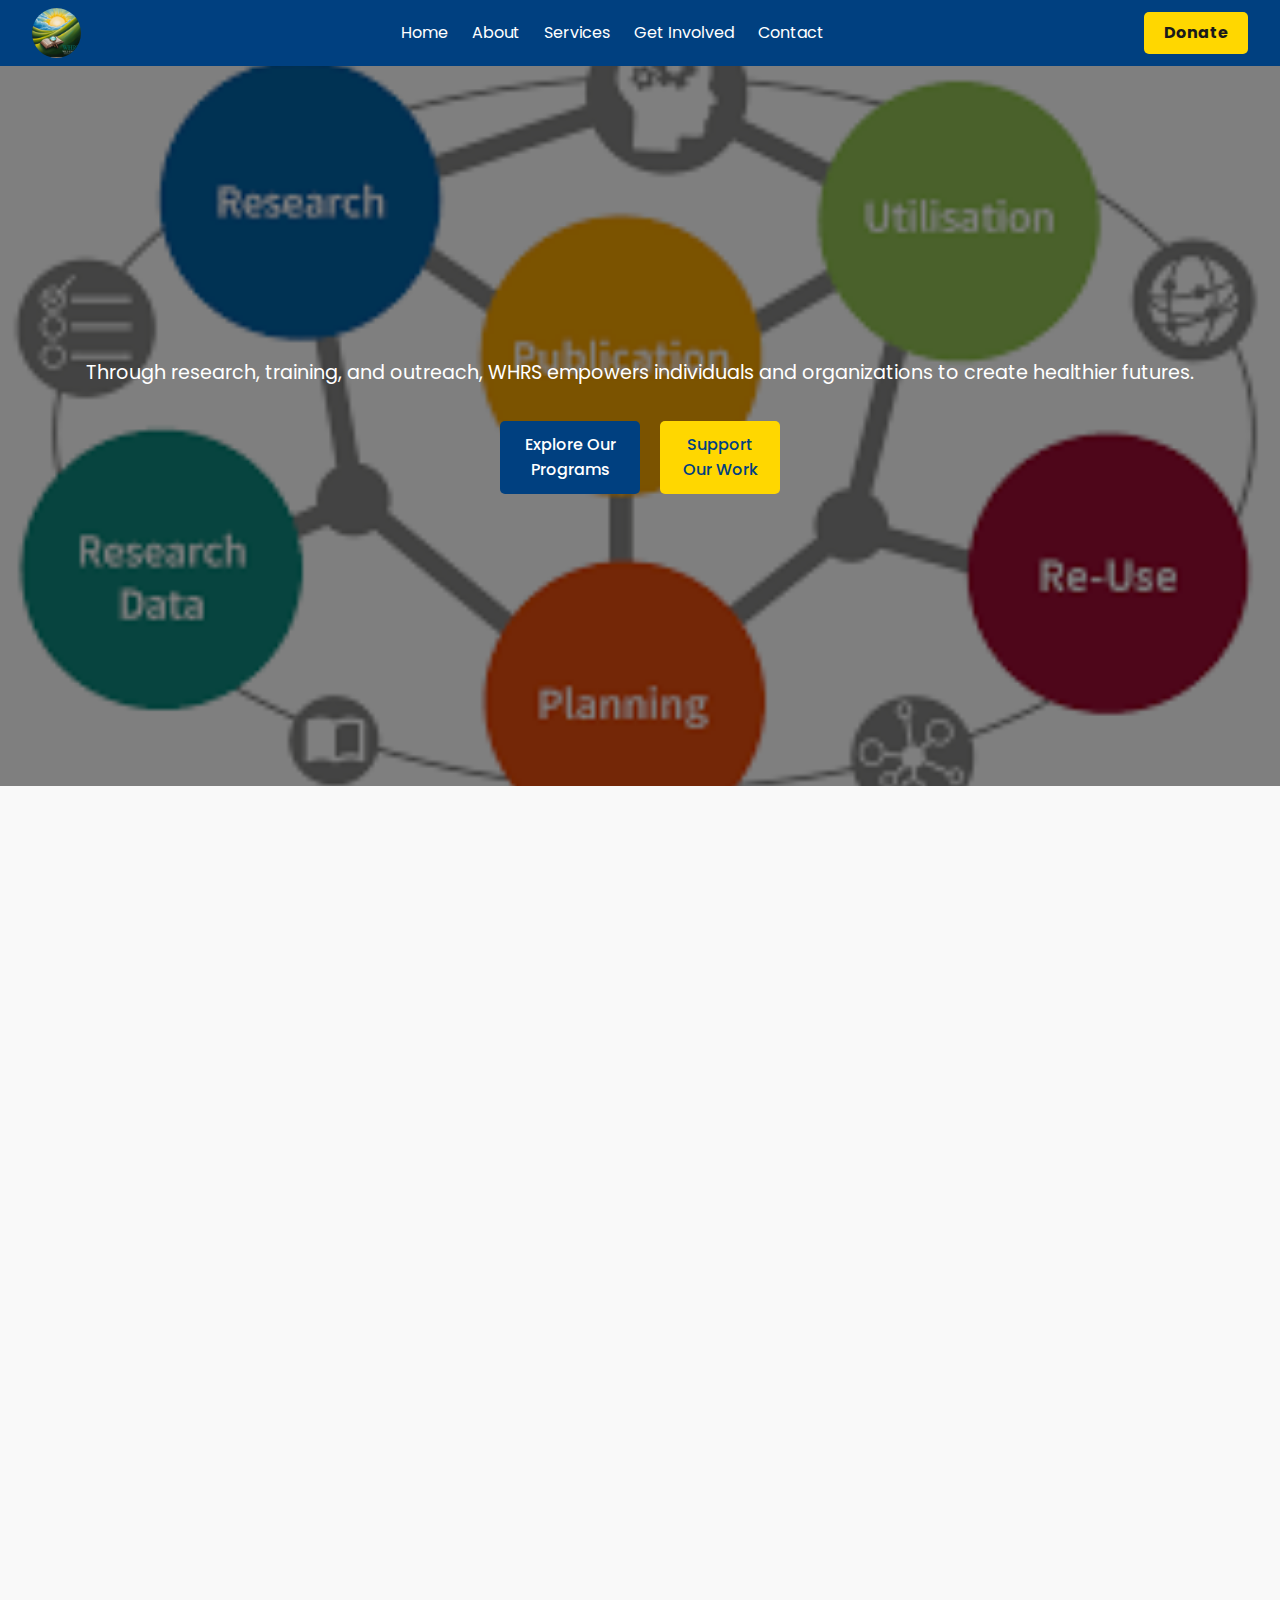
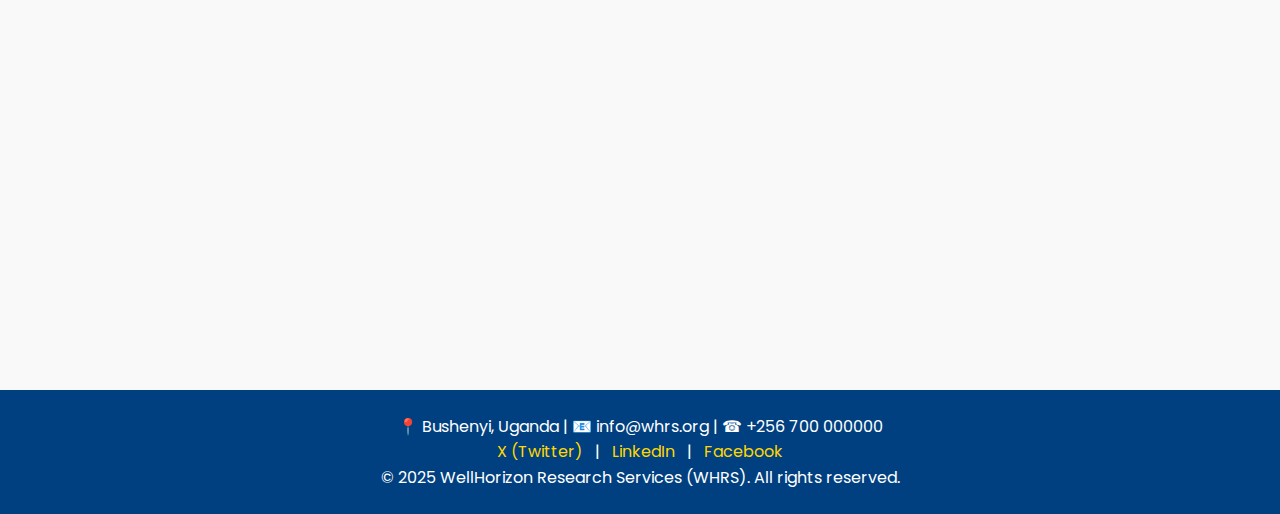
<file: index.html>
<!DOCTYPE html>
<html lang="en">
<head>
  <meta charset="UTF-8" />
  <meta name="viewport" content="width=device-width, initial-scale=1.0" />
  <title>WellHorizon Research Services (WHRS)</title>
  <!-- Google Font -->
  <link href="https://fonts.googleapis.com/css2?family=Poppins:wght@400;600&display=swap" rel="stylesheet">
  <!-- CSS file -->
  <link rel="stylesheet" href="styles/general.css">
</head>
<body>
  <!-- 🌍 Navbar -->
  <header>
    <nav class="navbar">
      <div class="logo">
        <a href="index.html">
          <img src="assets/logo.jpg" alt="Research Consultancy Logo">
        </a>
      </div>
      <ul class="nav-links">
        <li><a href="index.html">Home</a></li>
        <li><a href="about.html">About</a></li>
        <li><a href="programs.html">Services</a></li>
        <li><a href="donate.html">Get Involved</a></li>
        <li><a href="contact.html">Contact</a></li>
      </ul>
      <a href="donate.html" class="donate-btn">Donate</a>
      <button class="menu-btn">☰</button>
    </nav>
  </header>

  <!-- 🌟 Hero Section -->
<section class="hero">
  <div class="hero-content">
   <!-- <h1 id="typing-text"></h1> -->
    <p>Through research, training, and outreach, WHRS empowers individuals and organizations to create healthier futures.</p>
    <div class="hero-buttons">
      <a href="programs.html" class="btn hero-btn1">Explore Our Programs</a>
      <a href="donate.html" class="btn btn-secondary hero-btn2">Support Our Work</a>
    </div>
  </div>
</section>


  <!-- 🏢 About WHRS Quick Intro -->
  <section class="about fade-in">
    <h2>About Us</h2>
    <p>WellHorizon Research Services (WHRS) is a non-profit organization dedicated to advancing wellness and research. We provide professional research support, organize wellness programs, and engage in impactful community outreach initiatives.</p>
    <a href="about.html" class="btn">Learn More</a>
  </section>

  <!-- 🔬 Services Overview -->
  <section class="services fade-in">
    <h2>Our Services</h2>
    <div class="service-cards">
      <div class="card">
        <h3>Research Support</h3>
        <p>Proposal writing, tool validation, and academic guidance.</p>
      </div>
      <div class="card">
        <h3>Data Collection & Analysis</h3>
        <p>Reliable data collection, transcription, and analysis services.</p>
      </div>
      <div class="card">
        <h3>Training & Capacity Building</h3>
        <p>Workshops and trainings to empower professionals and communities.</p>
      </div>
      <div class="card">
        <h3>Wellness Programs</h3>
        <p>Community wellness initiatives and outreach programs.</p>
      </div>
    </div>
    <a href="programs.html" class="btn all-services-btn">View All Services</a>
  </section>

  <!-- 🌱 Programs & Impact -->
  <section class="programs fade-in">
  <h2>Our Programs & Impact</h2>
  <p>From health outreach to research consultancy, WHRS is making a measurable difference in communities.</p>
  <div class="impact-stats">
    <div class="stat"><strong class="counter" data-target="50">0</strong><br>Researchers Supported</div>
    <div class="stat"><strong class="counter" data-target="10">0</strong><br>Community Outreaches</div>
    <div class="stat"><strong class="counter" data-target="5">0</strong><br>Wellness Programs</div>
  </div>
</section>


  <!-- 🤝 Get Involved -->
  <section class="get-involved fade-in">
    <h2>Get Involved</h2>
    <p>Partner with us to empower communities through research and wellness.</p>
    <div class="involved-buttons">
      <a href="get-involved.html" class="btn">Donate</a>
      <a href="get-involved.html" class="btn btn-secondary">Partner With Us</a>
      <a href="get-involved.html" class="btn">Volunteer</a>
    </div>
  </section>

  <!-- 📞 Contact + Footer -->
  <footer>
    <div class="footer-content">
      <p>📍 Bushenyi, Uganda | 📧 info@whrs.org | ☎ +256 700 000000</p>
      <div class="socials">
        <a href="#">X (Twitter)</a> | 
        <a href="#">LinkedIn</a> | 
        <a href="#">Facebook</a>
      </div>
      <p>&copy; 2025 WellHorizon Research Services (WHRS). All rights reserved.</p>
    </div>
  </footer>
  <script src="scripts/general.js"></script>

</body>
</html>
</file>
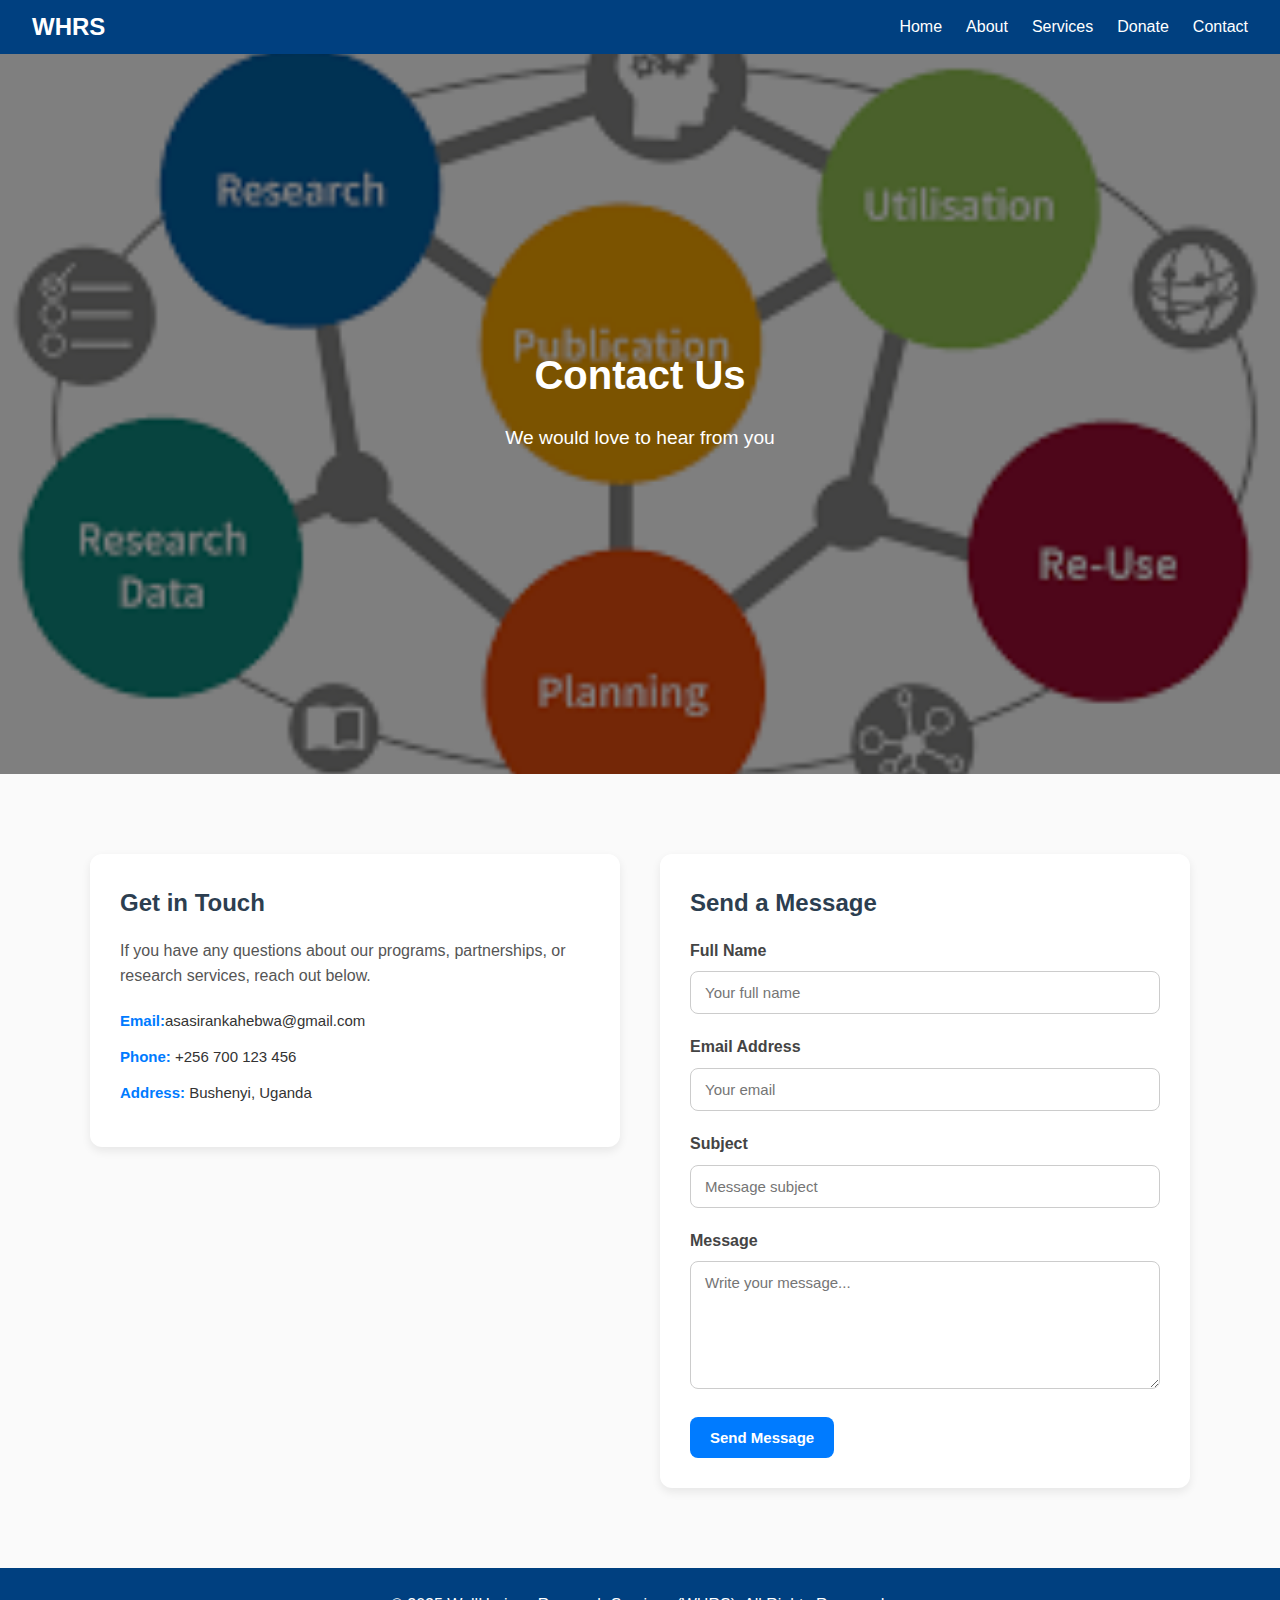
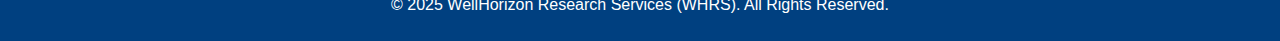
<file: contact.html>
<!DOCTYPE html>
<html lang="en">
<head>
  <meta charset="UTF-8" />
  <meta name="viewport" content="width=device-width, initial-scale=1.0"/>
  <title>Contact Us - WellHorizon Research Services</title>
  <link rel="stylesheet" href="styles/contact.css">
  <link rel="stylesheet" href="styles/general.css"> <!-- shared stylesheet -->
</head>
<body>
  <!-- Navbar -->
  <header>
    <nav class="navbar">
      <div class="logo">
        <a href="index.html">WHRS</a>
      </div>
      <ul class="nav-links">
        <li><a href="index.html">Home</a></li>
        <li><a href="about.html">About</a></li>
        <li><a href="programs.html">Services</a></li>
        <li><a href="donate.html">Donate</a></li>
        <li><a href="contact.html" class="active">Contact</a></li>
      </ul>
      <button class="menu-btn">☰</button>
    </nav>
  </header>

  <!-- Hero -->
  <section class="hero hero-small">
    <div class="hero-content">
      <h1>Contact Us</h1>
      <p>We would love to hear from you</p>
    </div>
  </section>

  <!-- Contact Info + Form -->
  <section class="contact-section">
    <div class="contact-container">
      <!-- Left side: info -->
      <div class="contact-info">
        <h2>Get in Touch</h2>
        <p>If you have any questions about our programs, partnerships, or research services, reach out below.</p>
        <ul>
          <li><strong>Email:</strong>asasirankahebwa@gmail.com</li>
          <li><strong>Phone:</strong> +256 700 123 456</li>
          <li><strong>Address:</strong> Bushenyi, Uganda</li>
        </ul>
      </div>

      <!-- Right side: form -->
      <div class="contact-form">
        <h2>Send a Message</h2>
        <form id="contactForm">
          <div class="form-group">
            <label for="name">Full Name</label>
            <input type="text" id="name" name="name" placeholder="Your full name" required>
          </div>

          <div class="form-group">
            <label for="email">Email Address</label>
            <input type="email" id="email" name="email" placeholder="Your email" required>
          </div>

          <div class="form-group">
            <label for="subject">Subject</label>
            <input type="text" id="subject" name="subject" placeholder="Message subject" required>
          </div>

          <div class="form-group">
            <label for="message">Message</label>
            <textarea id="message" name="message" rows="6" placeholder="Write your message..." required></textarea>
          </div>

          <button type="submit" class="btn">Send Message</button>
        </form>
      </div>
    </div>
  </section>

  <!-- Footer -->
  <footer>
    <p>&copy; 2025 WellHorizon Research Services (WHRS). All Rights Reserved.</p>
  </footer>

  <script src="scripts/general.js"></script>
  <script src="scripts/contact.js"></script>
</body>
</html>
</file>
<file: styles/general.css>
/* 🌐 Smooth scrolling for whole page */
html {
  scroll-behavior: smooth;
}


/* 🌍 Global Styles */
* {
  margin: 0;
  padding: 0;
  box-sizing: border-box;
  font-family: 'Poppins', sans-serif;
}

body {
  line-height: 1.6;
  background: #f9f9f9;
  color: #333;
}

/* 🌐 Navbar */
header {
  background: #004080;
  color: white;
  padding: 0.5rem 2rem 0.5rem 2rem;
  position: sticky;
  top: 0;
  z-index: 1000;
}

.navbar {
  display: flex;
  justify-content: space-between;
  align-items: center;
}

nav .logo a {
  font-size: 1.5rem;
  font-weight: bold;
  color: white;
  text-decoration: none;
  display: flex;
  align-items: center;
  gap: 10px;
  transition: color 0.3s ease;
}
nav .logo a:hover {
  color: #ffd700;
}

nav .logo img {
  height: 50px; 
  width: auto;
  cursor: pointer;
  transition: transform 0.2s ease;
  border-radius: 50%;
}

nav .logo img:hover {
  transform: scale(1.05);
}

.nav-links {
  list-style: none;
  display: flex;
  gap: 1.5rem;
}

.nav-links li a {
  color: white;
  text-decoration: none;
  transition: color 0.3s ease;
}

.nav-links li a:hover {
  color: #ffd700;
}

/* ✨ Donate button animation */
.donate-btn {
  background: #ffd700;
  color: #1a1a1a;
  padding: 8px 20px;
  border-radius: 5px;
  font-weight: bold;
  text-decoration: none;
  transition: transform 0.2s ease, box-shadow 0.2s ease;
}

.donate-btn:hover {
  transform: scale(1.05);
  box-shadow: 0 0 15px #ffd700;
}

/* 🔔 Pulse animation */
.donate-btn.attention {
  animation: donatePulse 2s infinite;
}

@keyframes donatePulse {
  0% { transform: scale(1); box-shadow: 0 0 5px #ffd700; }
  50% { transform: scale(1.1); box-shadow: 0 0 20px #ffd700; }
  100% { transform: scale(1); box-shadow: 0 0 5px #ffd700; }
}


.donate-btn:hover {
  background: #ffa500;
  color: white;
}

/* 🌟 Hero Section */
/* 🌟 Hero Section */
.hero {
  height: 80vh;
  display: flex;
  justify-content: center;
  align-items: center;
  text-align: center;
  color: white;
  padding: 0 1rem;
  position: relative;
  transition: background 1s ease-in-out; /* smooth slideshow transition */
}

.hero::after {
  content: "";
  position: absolute;
  top: 0; left: 0; right: 0; bottom: 0;
  background: rgba(0,0,0,0.5); /* dark overlay for readability */
}

.hero-content {
  position: relative;
  z-index: 1;
}

#typing-text {
  font-size: 2.5rem;
  margin-bottom: 1rem;
  min-height: 60px; /* reserve space to avoid jumping */
  white-space: nowrap;
  border-right: 2px solid #ffd700;
  display: inline-block;
  overflow: hidden;
}

.hero-content h1 {
  font-size: 2.5rem;
  margin-bottom: 1rem;
}

.hero-content p {
  font-size: 1.2rem;
  margin-bottom: 2rem;
}

.hero-buttons .btn {
  margin: 0 0.5rem;
}

/* 🎨 Buttons */
.btn {
  display: inline-block;
  padding: 0.7rem 1.2rem;
  background: #004080;
  color: white;
  text-decoration: none;
  border-radius: 5px;
  font-weight: 500;
  transition: background 0.3s ease;
}

.btn:hover {
  background: #00264d;
}

.btn-secondary {
  background: #ffd700;
  color: #004080;
}

.btn-secondary:hover {
  background: #ffa500;
  color: white;
}

.hero-btn1 { 
  width: 140px;
}

.hero-btn2 {
  width: 120px;
}

/* 🏢 About Section */
.about {
  text-align: center;
  padding: 3rem 2rem;
  background: white;
}

.about h2 {
  font-size: 2rem;
  margin-bottom: 1rem;
}

/* 🔬 Services */
.services {
  text-align: center;
  padding: 3rem 2rem;
  background: #f1f5f9;
}

.service-cards {
  display: grid;
  grid-template-columns: repeat(auto-fit, minmax(250px, 1fr));
  gap: 1.5rem;
  margin-top: 2rem;
}

.card {
  background: white;
  padding: 1.5rem;
  border-radius: 10px;
  box-shadow: 0 4px 6px rgba(0,0,0,0.1);
  transition: transform 0.3s ease;
}

.card:hover {
  transform: translateY(-5px);
}

/* 🌱 Programs */
.programs {
  text-align: center;
  padding: 3rem 2rem;
  background: white;
}

.impact-stats {
  display: flex;
  justify-content: center;
  gap: 2rem;
  margin-top: 1.5rem;
}

.counter {
  font-size: 2rem;
  font-weight: bold;
  color: #ffd700;
}

.stat {
  background: #004080;
  color: white;
  padding: 1.5rem;
  border-radius: 10px;
  min-width: 120px;
  font-size: 1.1rem;
}

/* 🔥 Glow animation for impact stats */
.stat {
  padding: 20px;
  border-radius: 10px;
  background: #004080;
  transition: box-shadow 0.3s ease;
}

.stat.glow {
  animation: glowPulse 1.5s infinite alternate;
}

@keyframes glowPulse {
  from {
    box-shadow: 0 0 5px #ffd700, 0 0 10px #ffd700;
  }
  to {
    box-shadow: 0 0 20px #ffd700, 0 0 30px #ffd700;
  }
}


/* 🤝 Get Involved */
.get-involved {
  text-align: center;
  padding: 3rem 2rem;
  background: #f1f5f9;
}

.involved-buttons .btn {
  margin: 0.5rem;
}

/* 📞 Footer */
footer {
  background: #004080;
  color: white;
  text-align: center;
  padding: 1.5rem 1rem;
}

footer .socials a {
  color: #ffd700;
  margin: 0 0.5rem;
  text-decoration: none;
}

footer .socials a:hover {
  color: #ffa500;
}

/* 📱 Responsive */
@media (max-width: 768px) {
  .nav-links {
    display: none; /* we can add a hamburger menu later with JS */
  }

  .hero-content h1 {
    font-size: 1.8rem;
  }

  .impact-stats {
    flex-direction: column;
  }
}
/* 📱 Mobile Menu */
.menu-btn {
  display: none;
  font-size: 1.8rem;
  background: none;
  border: none;
  color: white;
  cursor: pointer;
}

.nav-links.active {
  display: flex;
  flex-direction: column;
  position: absolute;
  top: 70px;
  right: 20px;
  background: #004080;
  padding: 1rem;
  border-radius: 8px;
}

.menu-btn.open {
  color: #ffd700;
}

/* ⬆️ Scroll-to-Top Button */
.scroll-to-top {
  position: fixed;
  bottom: 30px;
  right: 30px;
  background: #004080;
  color: white;
  border: none;
  padding: 0.7rem 1rem;
  border-radius: 50%;
  font-size: 1.2rem;
  cursor: pointer;
  display: none;
  box-shadow: 0 4px 8px rgba(0,0,0,0.3);
}

.scroll-to-top:hover {
  background: #00264d;
}

/* ✨ Fade-in Animations */
.fade-in {
  opacity: 0;
  transform: translateY(30px);
  transition: opacity 0.8s ease, transform 0.8s ease;
}

.fade-in.appear {
  opacity: 1;
  transform: translateY(0px);
}

/* 📱 Responsive for small screens */
@media (max-width: 768px) {
  .nav-links {
    display: none;
  }
  .menu-btn {
    display: block;
  }
}

.all-services-btn {
  margin-top: 15px;

}
</file>
<file: styles/contact.css>
/* Contact Page Styles */

/* Contact Section Layout */
.contact-section {
  padding: 80px 20px;
  background: #fafafa;
}

.contact-container {
  display: grid;
  grid-template-columns: 1fr 1fr;
  gap: 40px;
  max-width: 1100px;
  margin: 0 auto;
  align-items: start;
}

/* Contact Info */
.contact-info {
  background: #ffffff;
  padding: 30px;
  border-radius: 12px;
  box-shadow: 0 4px 10px rgba(0, 0, 0, 0.08);
}

.contact-info h2 {
  margin-bottom: 15px;
  color: #2c3e50;
}

.contact-info p {
  margin-bottom: 20px;
  color: #555;
  line-height: 1.6;
}

.contact-info ul {
  list-style: none;
  padding: 0;
}

.contact-info ul li {
  margin-bottom: 12px;
  font-size: 15px;
  color: #333;
}

.contact-info ul li strong {
  color: #007BFF;
}

/* Contact Form */
.contact-form {
  background: #ffffff;
  padding: 30px;
  border-radius: 12px;
  box-shadow: 0 4px 10px rgba(0, 0, 0, 0.08);
}

.contact-form h2 {
  margin-bottom: 15px;
  color: #2c3e50;
}

.form-group {
  margin-bottom: 20px;
}

.form-group label {
  display: block;
  margin-bottom: 8px;
  font-weight: 600;
  color: #444;
}

.form-group input,
.form-group textarea {
  width: 100%;
  padding: 12px 14px;
  border: 1px solid #ccc;
  border-radius: 8px;
  font-size: 15px;
  outline: none;
  transition: border-color 0.3s ease;
}

.form-group input:focus,
.form-group textarea:focus {
  border-color: #007BFF;
}

/* Button */
.contact-form .btn {
  background: #007BFF;
  color: #fff;
  padding: 12px 20px;
  border: none;
  border-radius: 8px;
  cursor: pointer;
  font-size: 15px;
  font-weight: 600;
  transition: background 0.3s ease;
}

.contact-form .btn:hover {
  background: #0056b3;
}

/* Responsive */
@media (max-width: 900px) {
  .contact-container {
    grid-template-columns: 1fr;
  }
}
</file>
